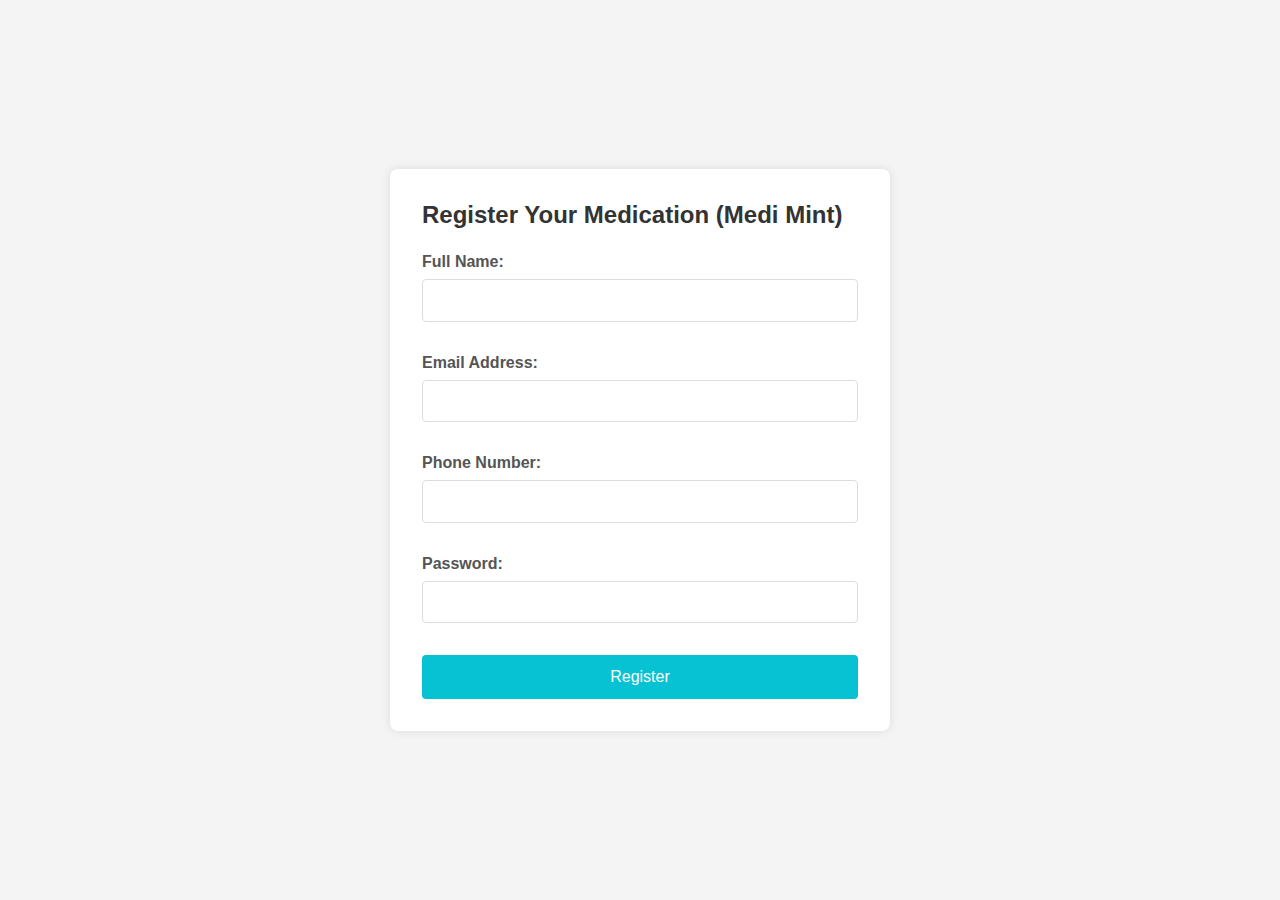
<file: registration.html>
<!DOCTYPE html>
<html lang="en">
<head>
  <meta charset="UTF-8" />
  <meta name="viewport" content="width=device-width, initial-scale=1.0" />
  <link rel="stylesheet" href="styles.css" />
  <title>Registration - Medi Mint India</title>
  <style>
    body {
      font-family: Arial, sans-serif;
      background-color: #f4f4f4;
      display: flex;
      justify-content: center;
      align-items: center;
      height: 100vh;
      margin: 0;
    }

    .registration-container {
      background-color: #ffffff;
      padding: 2rem;
      border-radius: 8px;
      box-shadow: 0 0 10px rgba(0, 0, 0, 0.1);
      width: 100%;
      max-width: 500px;
    }

    .registration-container h1 {
      margin-bottom: 1.5rem;
      font-size: 1.5rem;
      color: #333;
    }

    .registration-container label {
      display: block;
      margin-bottom: 0.5rem;
      font-weight: bold;
      color: #555;
    }

    .registration-container input {
      width: 100%;
      padding: 0.8rem;
      margin-bottom: 1rem;
      border: 1px solid #ddd;
      border-radius: 4px;
    }

    .registration-container button {
      width: 100%;
      padding: 0.8rem;
      border: none;
      border-radius: 4px;
      background-color: #07C2D2;
      color: #ffffff;
      font-size: 1rem;
      cursor: pointer;
    }

    .registration-container button:hover {
      background-color: #05a1b3;
    }

    .registration-container .form-group {
      margin-bottom: 1rem;
    }
  </style>
</head>
<body>
  <div class="registration-container">
    <h1>Register Your Medication (Medi Mint)</h1>
    <form action="/submit-registration" method="post">
      <div class="form-group">
        <label for="name">Full Name:</label>
        <input type="text" id="name" name="name" required />
      </div>
      <div class="form-group">
        <label for="email">Email Address:</label>
        <input type="email" id="email" name="email" required />
      </div>
      <div class="form-group">
        <label for="phone">Phone Number:</label>
        <input type="tel" id="phone" name="phone" required />
      </div>
      <div class="form-group">
        <label for="password">Password:</label>
        <input type="password" id="password" name="password" required />
      </div>
      <button type="submit">Register</button>
    </form>
  </div>
</body>
</html>
</file>
<file: styles.css>
@import url("https://fonts.googleapis.com/css2?family=Raleway:ital,wght@0,100..900;1,100..900&display=swap");

:root {
  --primary-color: #07C2D2;
  --text-dark: #111827;
  --text-light: #6b7280;
  --white: #ffffff;
  --max-width: 1200px;
}

* {
  padding: 0;
  margin: 0;
  box-sizing: border-box;
}

img {
  display: flex;
  width: 100%;
}

a {
  text-decoration: none;
  transition: 0.3s;
}

body {
  font-family: "Raleway", sans-serif;
}

nav {
  max-width: var(--max-width);
  margin-inline: auto;
  padding: 1rem;
  display: flex;
  flex-direction: column;
  align-items: center;
  justify-content: space-between;
  gap: 2rem 1rem;
  border-bottom: 1px solid var(--text-light);
}

.nav__logo {
  display: flex;
  align-items: center;
  gap: 0.6rem;
  font-size: 1.5rem;
  font-weight: 700;
  color: var(--primary-color);
}

.nav__logo div {
  width: 45px;
  aspect-ratio: 1;
  display: grid;
  place-content: center;
  font-size: 1.5rem;
  line-height: 1rem;
  color: var(--white);
  background-color: var(--primary-color);
  border-radius: 100%;
}

.nav__socials {
  list-style: none;
  display: flex;
  align-items: center;
  justify-content: center;
  gap: 1rem;
}

.nav__socials a {
  padding: 5px 7px;
  font-size: 1.5rem;
  color: var(--text-dark);
  background-color: #efeaee;
  border-radius: 100%;
}

.nav__socials a:hover {
  color: var(--white);
  background-color: var(--text-light);
}

.nav__contact {
  display: flex;
  align-items: center;
  justify-content: center;
  gap: 1rem;
}

.nav__contact__card {
  display: flex;
  align-items: center;
  gap: 0.5rem;
}

.nav__contact__card span {
  font-size: 2rem;
  color: var(--primary-color);
}

.nav__contact__card p {
  margin-bottom: 5px;
  font-size: 0.9rem;
  font-weight: 600;
  color: var(--text-light);
}

.nav__contact__card h4 {
  font-size: 1rem;
  font-weight: 700;
  color: var(--text-dark);
}

.header__container {
  max-width: var(--max-width);
  margin: auto;
  padding: 2rem 1rem;
  display: grid;
  gap: 2rem;
  text-align: center;
}

.header__container h1 {
  margin-bottom: 1rem;
  font-size: 4rem;
  font-weight: 700;
  line-height: 5rem;
  color: var(--text-dark);
}

.header__container h1 span {
  color: var(--primary-color);
}

.header__container p {
  margin-bottom: 2rem;
  font-size: 1rem;
  font-weight: 500;
  line-height: 1.75rem;
}

.header__container form {
  display: flex;
  align-items: center;
  justify-content: space-between;
  flex-direction: column;
  gap: 1rem 0;
  background-color: #f6f4f7;
  border-radius: 10px;
}

.header__container .input__row {
  padding: 1rem;
  display: flex;
  align-items: center;
  gap: 1rem;
  flex: 1;
}

.header__container .input__group {
  display: flex;
  align-items: center;
  gap: 10px;
}

.header__container .input__group span {
  color: var(--text-dark);
}

.header__container input,
.header__container select {
  width: 100%;
  outline: none;
  border: none;
  font-size: 1rem;
  background-color: transparent;
}

.header__container select {
  padding: 0.5rem;
  border-radius: 10px;
  background-color: #f6f4f7;
  color: var(--text-dark);
}

.header__container button {
  width: 100%;
  padding: 1rem 2rem;
  outline: none;
  border: none;
  font-size: 1rem;
  white-space: nowrap;
  color: var(--white);
  background-color: var(--primary-color);
  border-radius: 10px;
  cursor: pointer;
}

.nav__contact__link {
  color: #07C2D2; /* Set the link color to #07C2D2 */
  text-decoration: none; /* Remove underline */
  font-weight: 700;
}

.nav__contact__link:hover {
  text-decoration: underline; /* Optional: add underline on hover */
}

footer {
  background-color: #f6f4f7;
  padding: 1rem;
  text-align: center;
  border-top: 1px solid var(--text-light);
}

footer p {
  margin: 0;
  font-size: 0.9rem;
  color: var(--text-dark);
}

@media (width > 540px) {
  .nav__contact {
    gap: 2rem;
  }

  .nav__contact__card {
    gap: 1rem;
  }
}

@media (width > 768px) {
  nav {
    padding: 2rem 1rem;
    flex-direction: row;
  }

  .nav__logo {
    flex: 1;
  }

  .nav__contact {
    flex: 1;
    justify-content: flex-end;
  }

  .header__container {
    grid-template-columns: repeat(2, 1fr);
    align-items: center;
    text-align: left;
  }

  .header__image {
    grid-area: 1/2/2/3;
  }
}

@media (width > 1024px) {
  .header__container form {
    flex-direction: row;
  }

  .header__container button {
    width: fit-content;
  }
}
</file>
